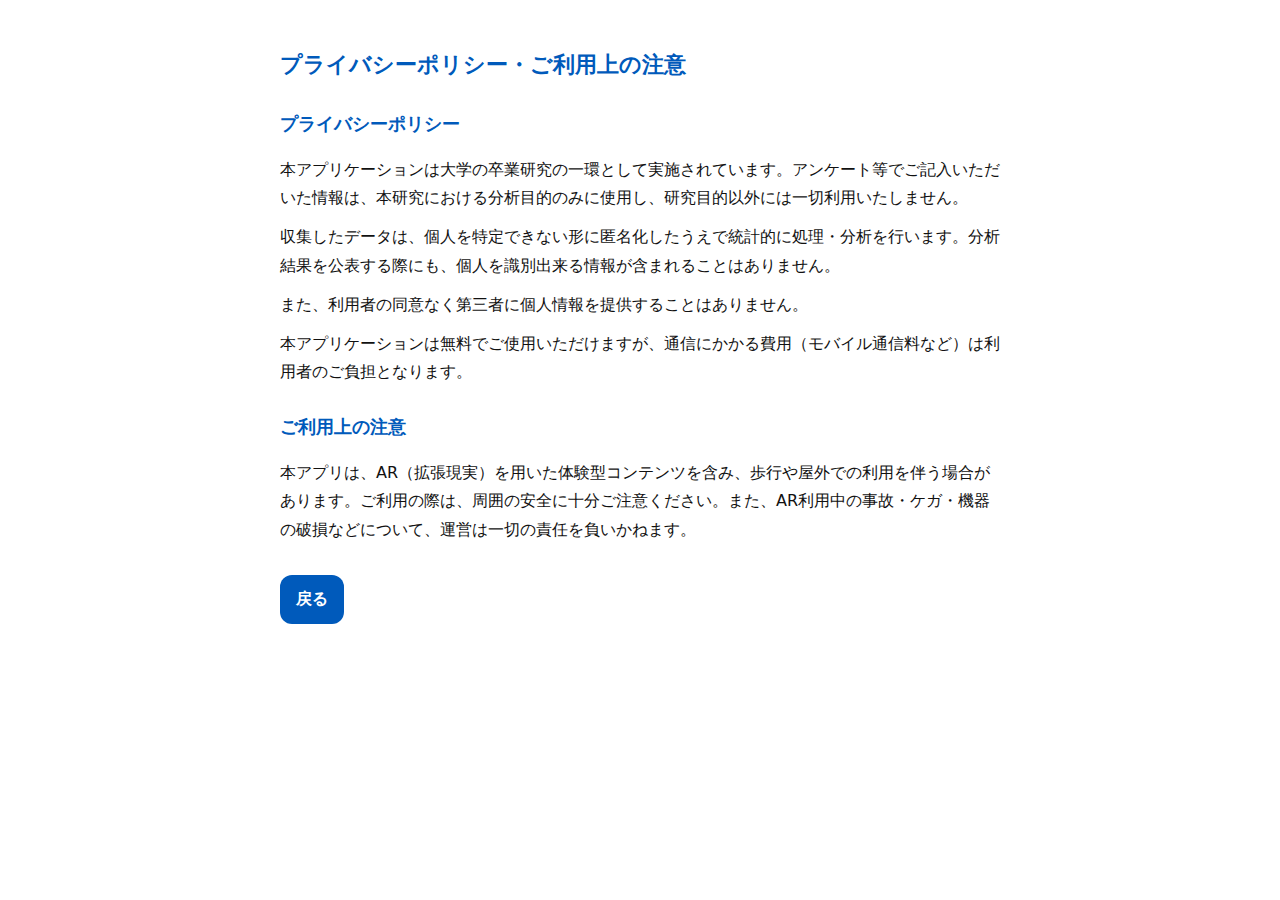
<file: terms.html>
<!DOCTYPE html>
<html lang="ja">
<head>
  <meta charset="UTF-8" />
  <title>プライバシーポリシー・ご利用上の注意</title>
  <meta name="viewport" content="width=device-width, initial-scale=1, viewport-fit=cover" />
  <style>
    body{
      font-family:system-ui,-apple-system,"Segoe UI",Roboto,Helvetica,Arial,sans-serif;
      margin:0;
      background:#fff;
      color:#111;
      line-height:1.8;
    }
    .wrap{
      max-width:720px;
      margin:0 auto;
      padding:clamp(14px,4vw,30px);
    }
    h1{
      font-size:22px;
      margin-bottom:10px;
      font-weight:900;
      color:#005ABB;
    }
    h2{
      font-size:18px;
      margin-top:24px;
      color:#005ABB;
    }
    p{margin:6px 0 10px;}
    .back{
      display:inline-block;
      margin-top:20px;
      background:#005ABB;
      color:#fff;
      border-radius:12px;
      padding:10px 16px;
      text-decoration:none;
      font-weight:700;
    }
  </style>
</head>
<body>
  <div class="wrap">
    <h1>プライバシーポリシー・ご利用上の注意</h1>

    <h2>プライバシーポリシー</h2>
    <p>本アプリケーションは大学の卒業研究の一環として実施されています。アンケート等でご記入いただいた情報は、本研究における分析目的のみに使用し、研究目的以外には一切利用いたしません。</p>
    <p>収集したデータは、個人を特定できない形に匿名化したうえで統計的に処理・分析を行います。分析結果を公表する際にも、個人を識別出来る情報が含まれることはありません。</p>
    <p>また、利用者の同意なく第三者に個人情報を提供することはありません。</p>
    <p>本アプリケーションは無料でご使用いただけますが、通信にかかる費用（モバイル通信料など）は利用者のご負担となります。</p>

    <h2>ご利用上の注意</h2>
    <p>本アプリは、AR（拡張現実）を用いた体験型コンテンツを含み、歩行や屋外での利用を伴う場合があります。ご利用の際は、周囲の安全に十分ご注意ください。また、AR利用中の事故・ケガ・機器の破損などについて、運営は一切の責任を負いかねます。</p>

    <a href="map.html" class="back">戻る</a>
  </div>
</body>
</html>
</file>
